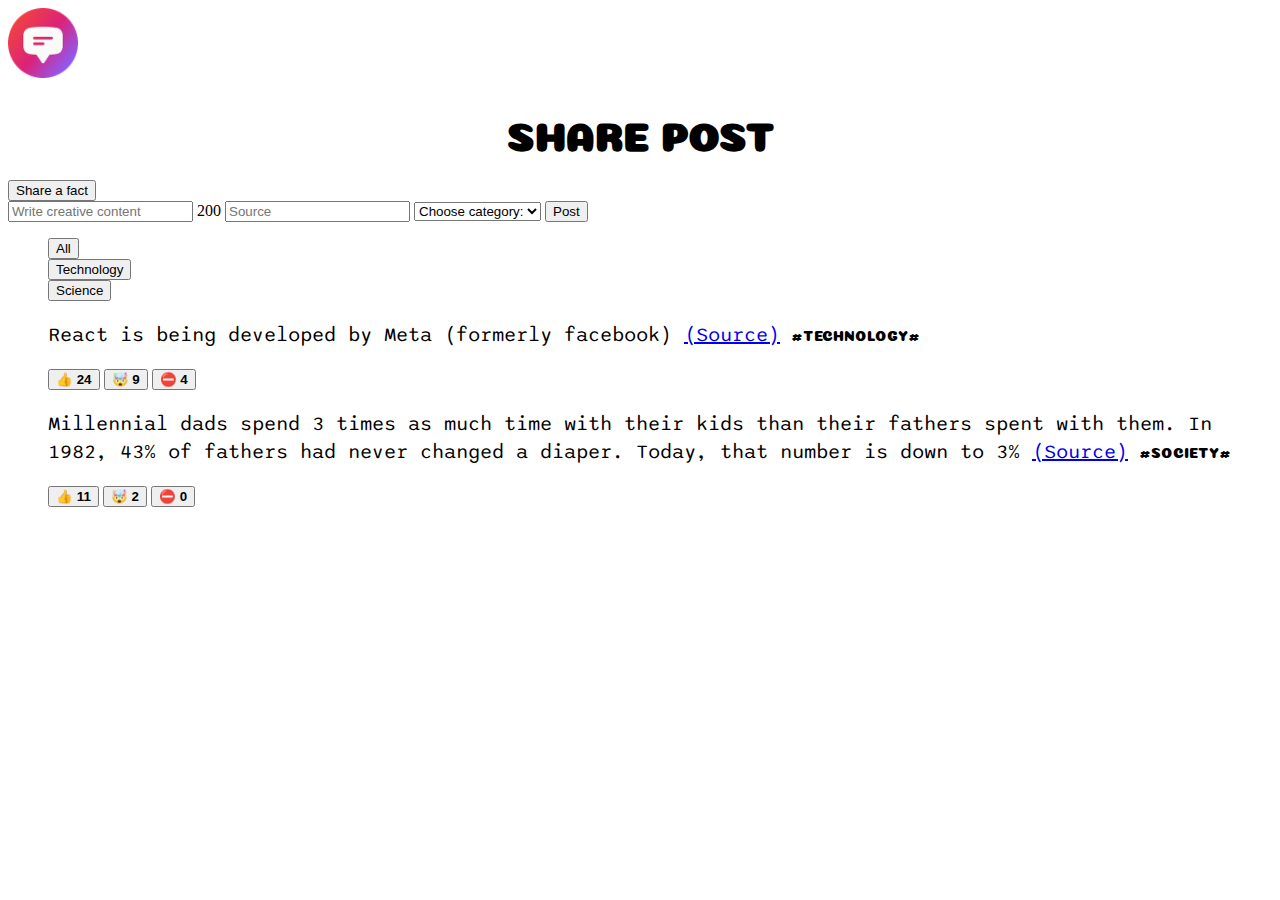
<file: index.html>
<!DOCTYPE html>
<html lang="en">
<head>
    <meta charset="UTF-8">
    <meta http-equiv="X-UA-Compatible" content="IE=edge">
    <meta name="viewport" content="width=device-width, initial-scale=1.0">
    <link rel="preconnect" href="https://fonts.googleapis.com"><link rel="preconnect" href="https://fonts.gstatic.com" crossorigin><link href="https://fonts.googleapis.com/css2?family=Coiny&family=Sono:wght@400;600;700&display=swap" rel="stylesheet">
    <link rel="stylesheet" href="style.css">
    
    <title>SharePost</title>
</head>
<body>

    <header>
        <img src="img/logo.png" alt="logo" height="70" width="70">
        <h1>Share Post</h1>
        <button>Share a fact</button>
    </header>

    <form action="">
        <input type="text" placeholder="Write creative content">
        <span>200</span>
        <input type="text" placeholder="Source">
        <select>
            <option value="">Choose category:</option>
            <option value="technology">Technology</option>
            <option value="science">Science</option>
            <option value="Fiction">Fiction</option>
        </select>
        <button>Post</button>
    </form>

    <main>

        <aside>
            <ul>
                <li><button>All</button></li>
                <li>
                  <button>Technology</button>
                </li>
                <li>
                  <button>Science</button>
                </li>
              </ul>
        </aside>

        <section>
            <ul>
              <li>
                <p class="fact">
                  React is being developed by Meta (formerly facebook)
                  <a href="https://opensource.fb.com/" target="_blank">(Source)</a>
                  <span class="tag">#technology#</span>
                </p>
                <div>
                  <button>👍 <strong>24</strong></button>
                  <button>🤯 <strong>9</strong></button>
                  <button>⛔️ <strong>4</strong></button>
                </div>
              </li>
              <li>
                <p class="fact">
                  Millennial dads spend 3 times as much time with their kids than
                  their fathers spent with them. In 1982, 43% of fathers had never
                  changed a diaper. Today, that number is down to 3%
                  <a
                    href="https://www.mother.ly/parenting/millennial-dads-spend-more-time-with-their-kids"
                    target="_blank"
                    >(Source)</a
                  >
                  <span class="tag">#society#</span>
                </p>
                <div>
                  <button>👍 <strong>11</strong></button>
                  <button>🤯 <strong>2</strong></button>
                  <button>⛔️ <strong>0</strong></button>
                </div>
              </li>
            </ul>
          </section>

    </main>
    
</body>
</html>
</file>
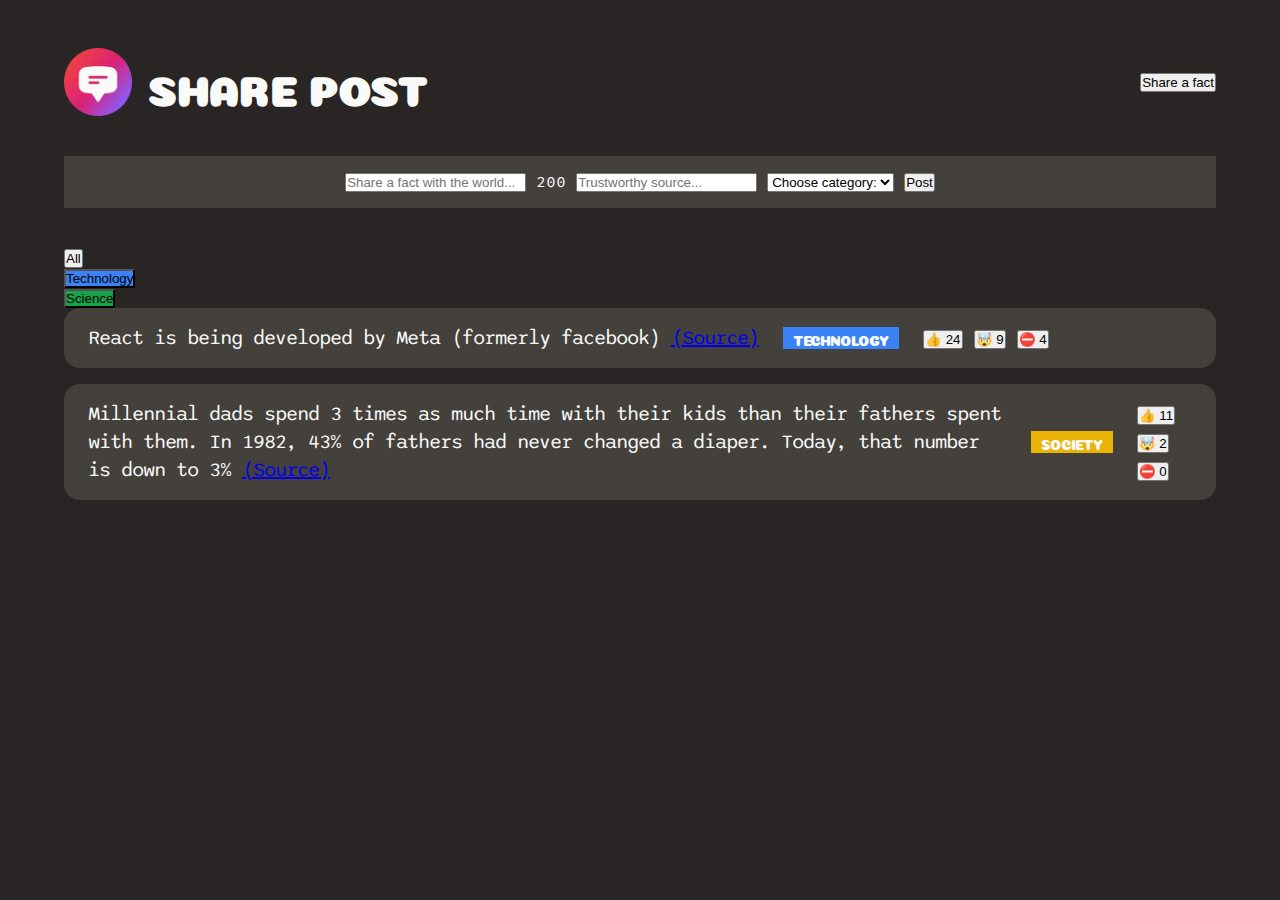
<file: Share_Post/index.html>
<!DOCTYPE html>
<html lang="en">
  <head>
    <meta charset="UTF-8" />
    <meta http-equiv="X-UA-Compatible" content="IE=edge" />
    <meta name="viewport" content="width=device-width, initial-scale=1.0" />

    <link rel="preconnect" href="https://fonts.googleapis.com" />
    <link rel="preconnect" href="https://fonts.gstatic.com" crossorigin />
    <link
      href="https://fonts.googleapis.com/css2?family=Coiny&family=Sono:wght@400;600&display=swap"
      rel="stylesheet"
    />

    <link href="style.css" rel="stylesheet" />
    <title>Today I Learned!</title>
  </head>
  <body>
    <div class="container">
      <header class="header">
        <div class="logo">
          <img
            src="img/logo.png"
            height="68"
            width="68"
            alt="Today I Learned Logo"
          />
          <h1>Share Post</h1>
        </div>

        <button class="btn btn-large">Share a fact</button>
      </header>

      <form class="fact-form">
        <input type="text" placeholder="Share a fact with the world..." />
        <span>200</span>
        <input type="text" placeholder="Trustworthy source..." />
        <select>
          <option value="">Choose category:</option>
          <option value="technology">Technology</option>
          <option value="science">Science</option>
          <option value="finance">Finance</option>
        </select>
        <button class="btn btn-large">Post</button>
      </form>

      <main class="main">
        <aside>
          <ul>
            <li class="category">
              <button class="btn btn-all-categories">All</button>
            </li>
            <li class="category">
              <button
                class="btn btn-category"
                style="background-color: #3b82f6"
              >
                Technology
              </button>
            </li>
            <li class="category">
              <button
                class="btn btn-category"
                style="background-color: #16a34a"
              >
                Science
              </button>
            </li>
          </ul>
        </aside>

        <section>
          <ul>
            <li class="fact">
              <p>
                React is being developed by Meta (formerly facebook)
                <a
                  class="source"
                  href="https://opensource.fb.com/"
                  target="_blank"
                  >(Source)</a
                >
              </p>
              <span class="tag" style="background-color: #3b82f6"
                >technology</span
              >
              <div class="vote-buttons">
                <button>👍 24</button>
                <button>🤯 9</button>
                <button>⛔️ 4</button>
              </div>
            </li>

            <li class="fact">
              <p>
                Millennial dads spend 3 times as much time with their kids than
                their fathers spent with them. In 1982, 43% of fathers had never
                changed a diaper. Today, that number is down to 3%

                <a
                  class="source"
                  href="https://www.mother.ly/parenting/millennial-dads-spend-more-time-with-their-kids"
                  target="_blank"
                  >(Source)</a
                >
              </p>
              <span class="tag" style="background-color: #eab308">society</span>
              <div class="vote-buttons">
                <button>👍 11</button>
                <button>🤯 2</button>
                <button>⛔️ 0</button>
              </div>
            </li>
          </ul>
        </section>
      </main>
    </div>
  </body>
</html>
</file>
<file: style.css>
h1 {
    font-size: 40px;
    text-transform: uppercase;
    text-align: center;
    font-family: "Coiny", sans-serif;
} 

.fact {
    font-size: 20px;
    line-height: 1.4;
    font-family: "Sono", sans-serif;
}

.tag {
    text-transform: uppercase;
    font-size: 14px;
    font-family: "Coiny", sans-serif;
}

ul {
    list-style: none;
}

//adding fieldset
</file>
<file: Share_Post/style.css>
* {
    margin: 0;
    padding: 0;
    box-sizing: border-box;
  }
  
  body {
    background-color: #292524;
    color: #fafaf9;
    font-family: "Sono", sans-serif;
    padding: 48px 64px;
  } 

  .header {
    margin-bottom: 40px;
    display: flex;
    align-items: center;
    justify-content: space-between;  
  }

  .logo {
    display: flex;
    align-items: center;
    gap: 16px;
  }


.fact-form {
    background-color: #44403c;
    margin-bottom: 40px;
    padding: 16px 40px;
    text-align: center;
}

h1 {
  font-size: 42px;
  text-transform: uppercase;
  font-family: "Coiny", sans-serif;
  line-height: 1;
  margin-top: 6px;
}

.fact {
    font-size: 20px;
    line-height: 1.4;
    font-family: "Sono", sans-serif;
    background-color: #44403c;
    margin-bottom: 16px;
    padding: 16px 24px;
    letter-spacing: -1px;
    border-radius: 16px;
    display: flex;
    align-items: center;
    gap: 24px;
}

.tag {
    text-transform: uppercase;
    font-size: 14px;
    font-family: "Coiny", sans-serif;
    padding-top: 3px;
    padding-left: 10px;
    padding-right: 10px;
}

ul {
    list-style: none;
}
</file>
